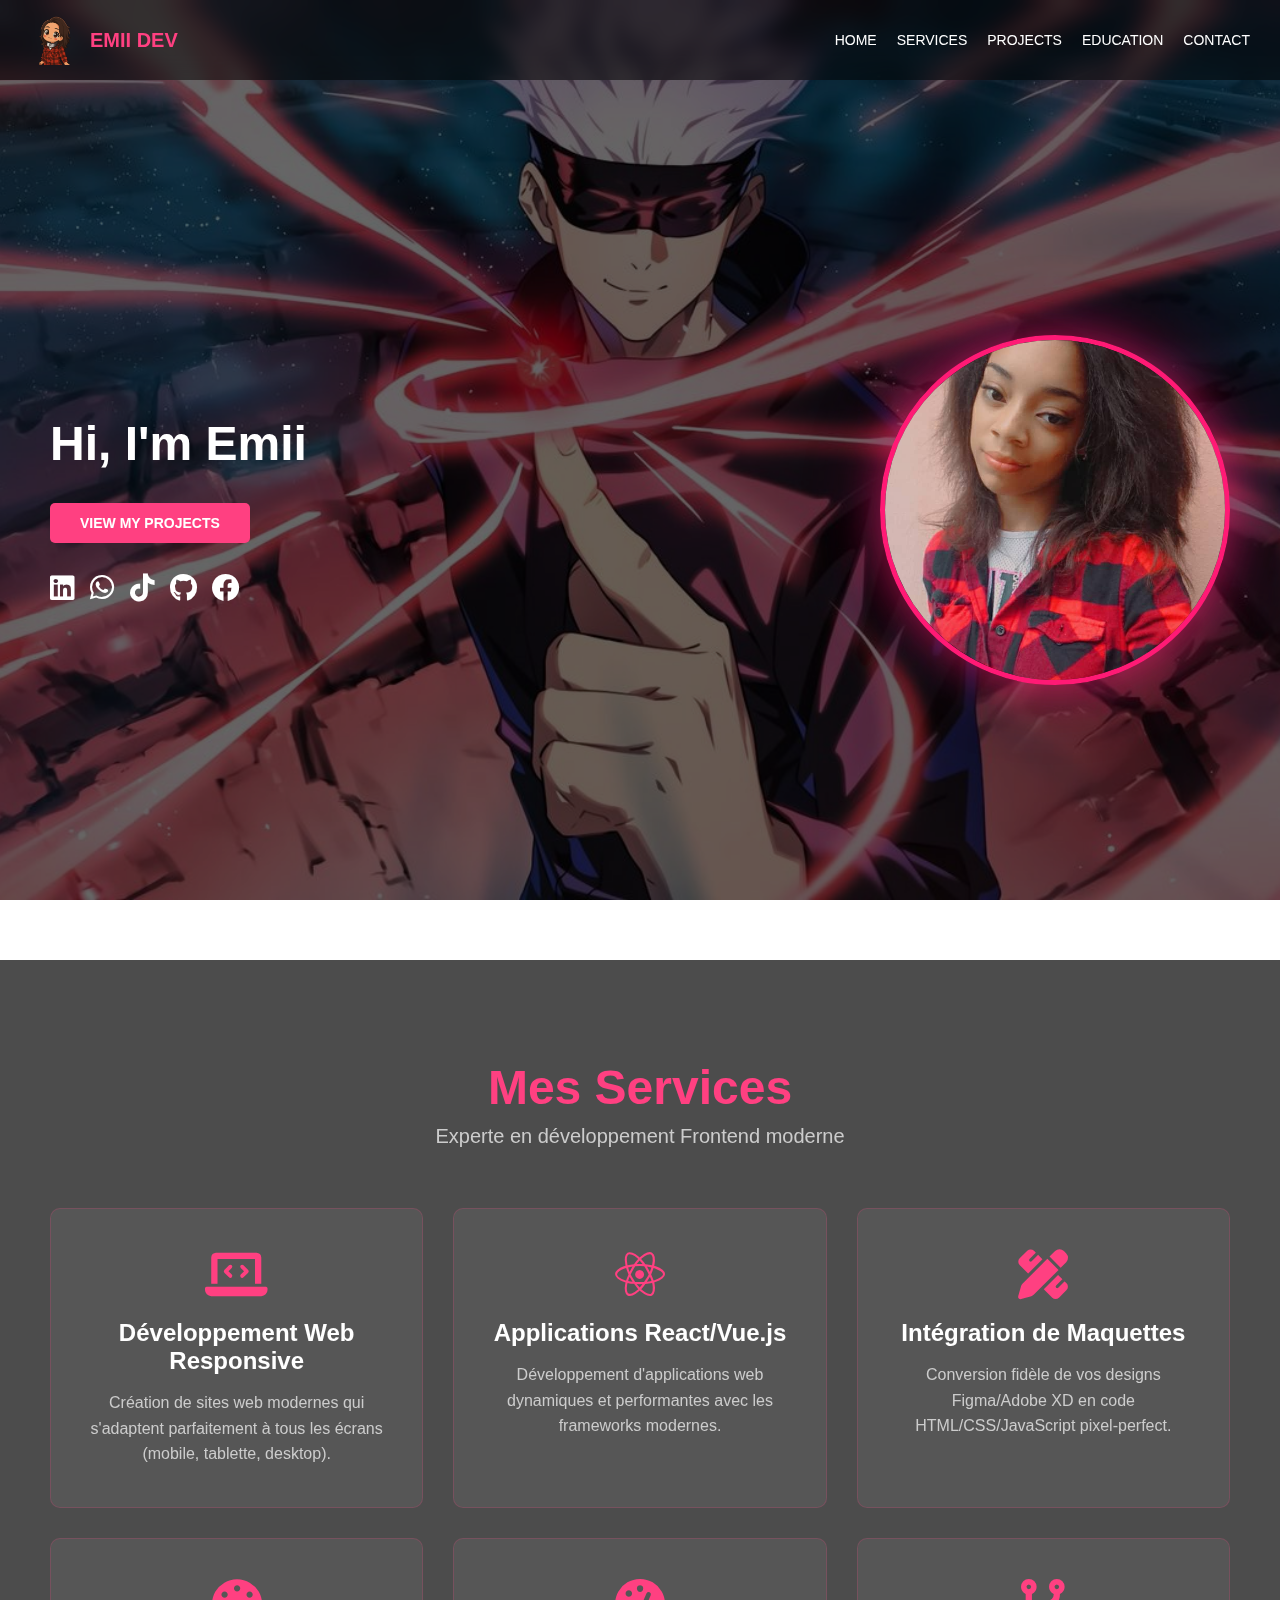
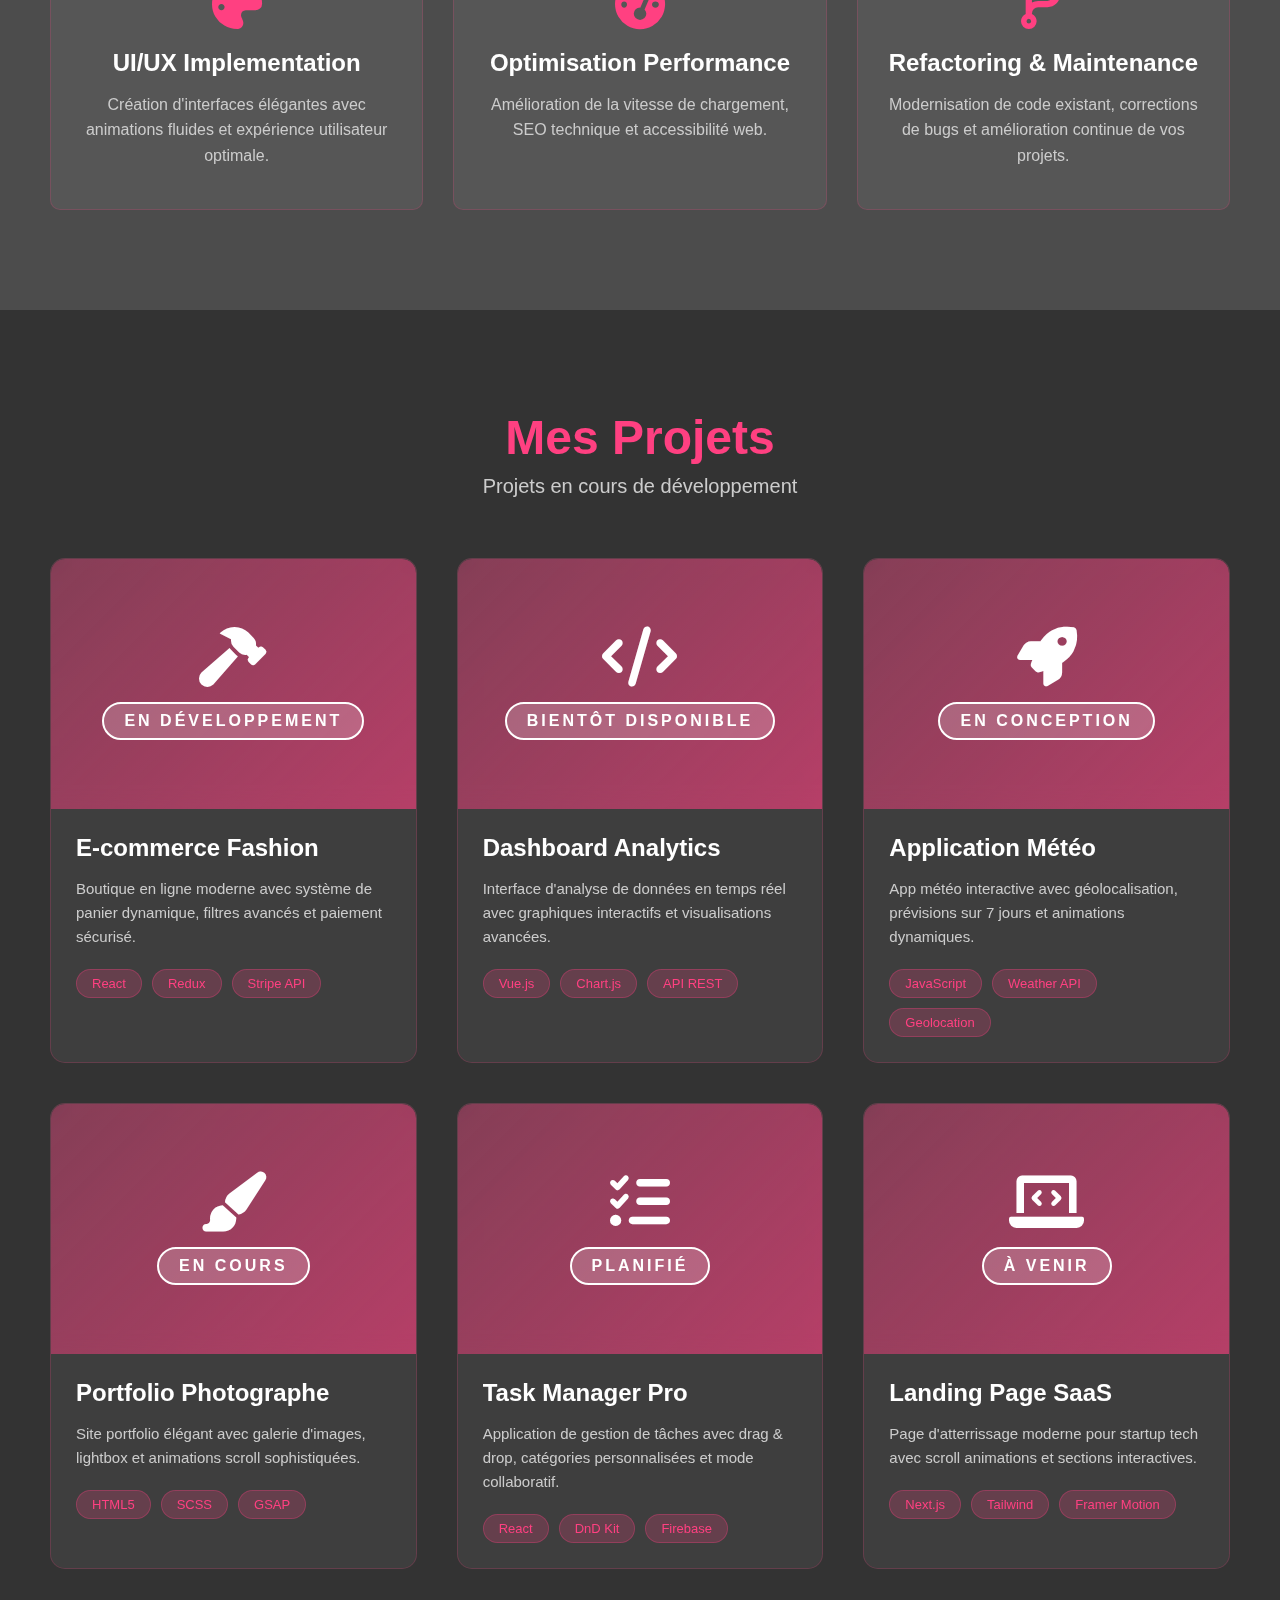
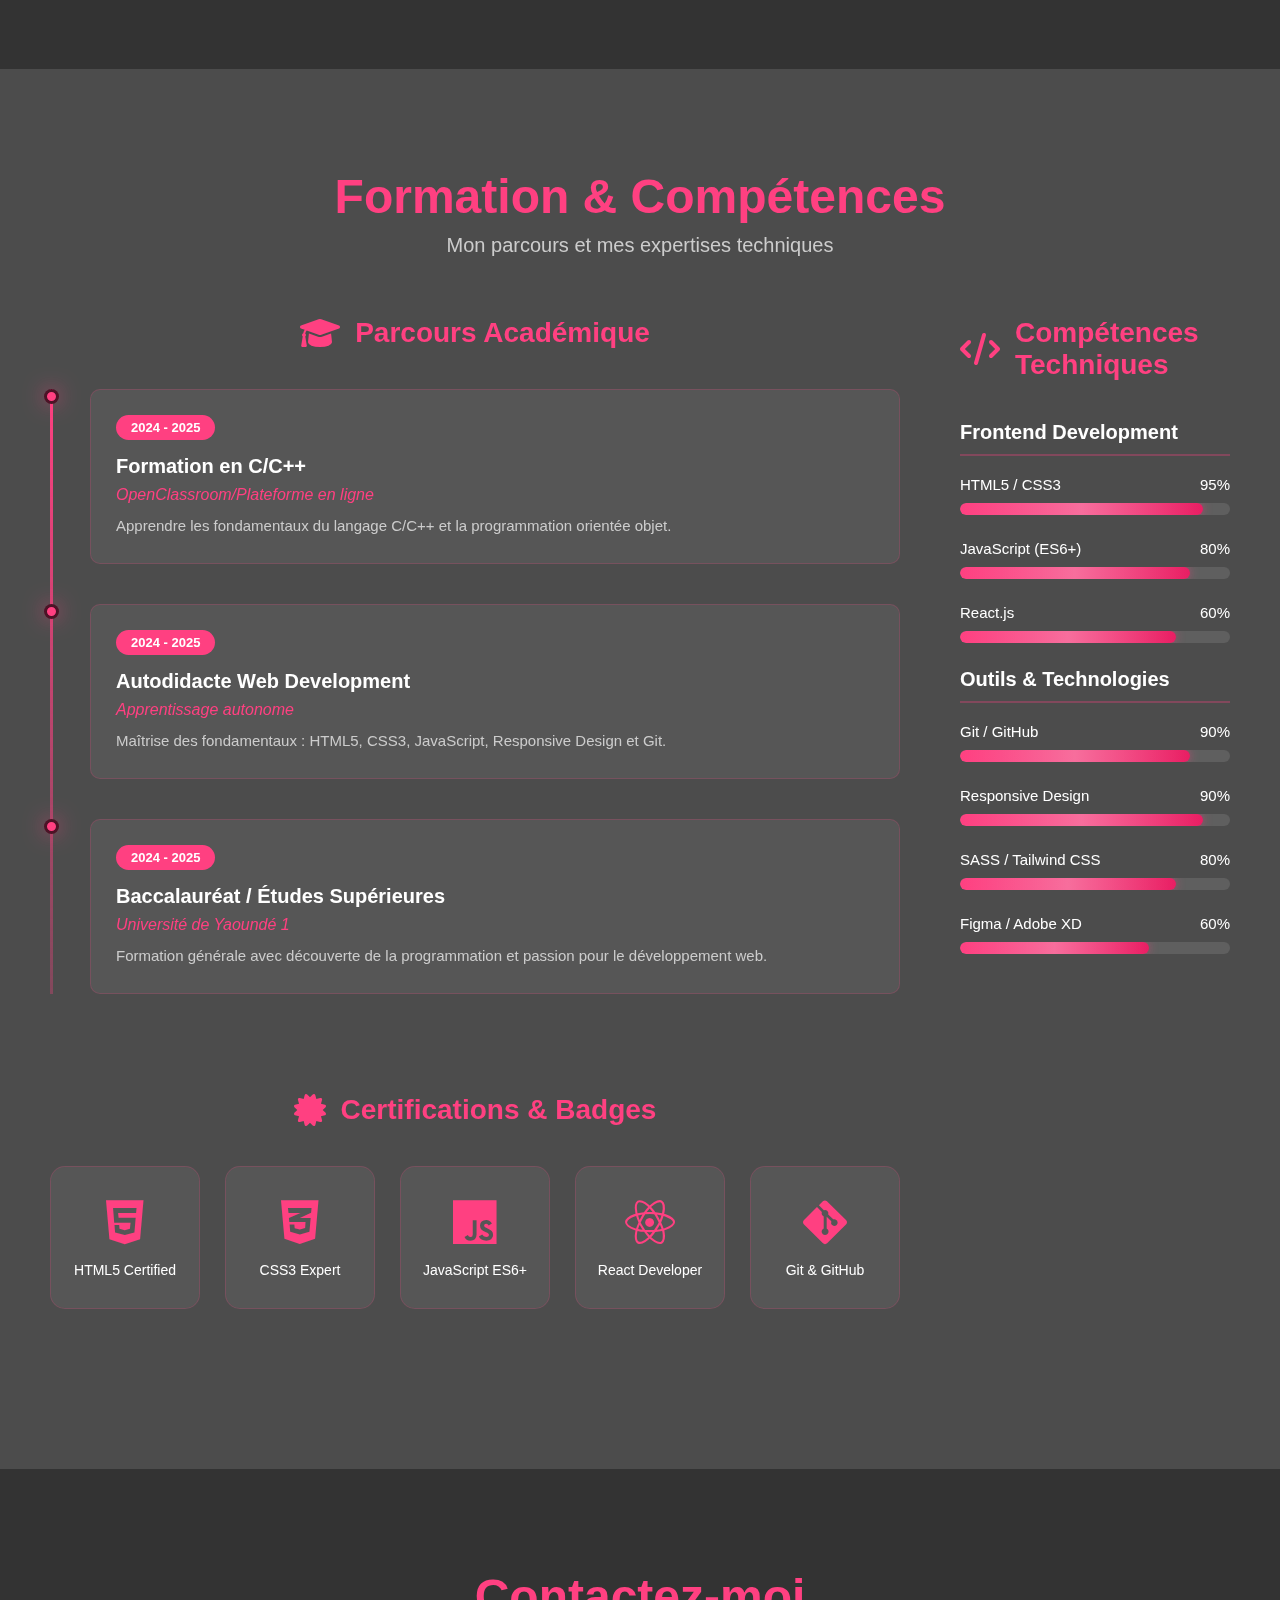
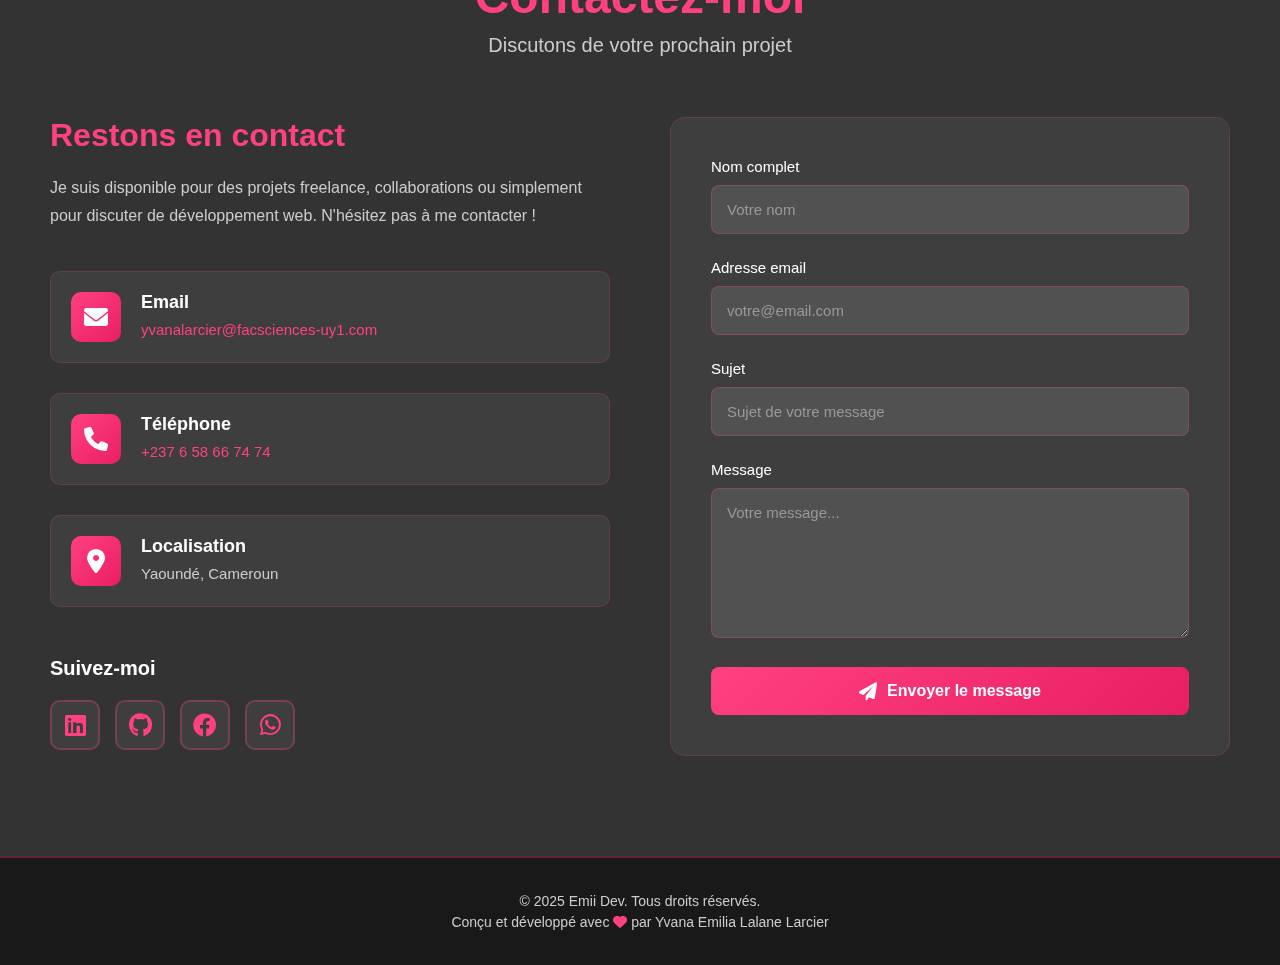
<file: index.html>
<!DOCTYPE html>
<html lang="fr">
<head>
  <meta charset="UTF-8">
  <meta name="viewport" content="width=device-width, initial-scale=1.0">
  <title>Mon Portfolio Otaku</title>
  <link rel="stylesheet" href="style.css">
  <!-- Font Awesome pour les icônes -->
  <link rel="stylesheet" href="https://cdnjs.cloudflare.com/ajax/libs/font-awesome/6.0.0/css/all.min.css">
</head>
<body>
  <nav class="navbar">
  <div class="logo">
    <img src="images/mylogo.png" alt="Logo">
    <span>EMII DEV</span>
  </div>

  <div class="hamburger" onclick="toggleMenu()">
    <span></span>
    <span></span>
    <span></span>
  </div>
  
   <ul class="nav-links">
    <li><a href="#home">HOME</a></li>
    <li><a href="#services">SERVICES</a></li>
    <li><a href="#projects">PROJECTS</a></li>
    <li><a href="#education">EDUCATION</a></li>
    <li><a href="#contact">CONTACT</a></li>
  </ul>
  </nav>
  
  <section id="home" class="hero">
  <div class="hero-content">
    <h1></h1>
    <h2 class="subtitle"></h2>
    <p></p>
    <a href="#projects" class="cta-button">VIEW MY PROJECTS</a>
    <div class="social-icons">
      <a href="https://www.linkedin.com/in/yvana-emilia-lalane-larcier-50761337b/" target="_blank"><i class="fab fa-linkedin"></i></a>
      <a href="https://wa.me/237658667474" target="_blank"><i class="fab fa-whatsapp"></i></a>
      <a href="https://www.tiktok.com/@_jxsteemii" target="_blank"><i class="fab fa-tiktok"></i></a>
      <a href="https://github.com/lalanelarcier-ai" target="_blank"><i class="fab fa-github"></i></a>
      <a href="https://web.facebook.com/yvana.lalane/" target="_blank"><i class="fab fa-facebook"></i></a>
    </div>
  </div>

  <div class="hero-photo">
    <div class="photo-frame">
      <img src="images/moi.jpg" alt="Emii-chan Photo">
    </div>
  </div>
</section>

  <section id="services" class="services">
  <h2 class="section-title">Mes Services</h2>
  <p class="section-subtitle">Experte en développement Frontend moderne</p>
  
  <div class="services-grid">
    <div class="service-card">
      <i class="fas fa-laptop-code"></i>
      <h3>Développement Web Responsive</h3>
      <p>Création de sites web modernes qui s'adaptent parfaitement à tous les écrans (mobile, tablette, desktop).</p>
    </div>
    
    <div class="service-card">
      <i class="fab fa-react"></i>
      <h3>Applications React/Vue.js</h3>
      <p>Développement d'applications web dynamiques et performantes avec les frameworks modernes.</p>
    </div>
    
    <div class="service-card">
      <i class="fas fa-pencil-ruler"></i>
      <h3>Intégration de Maquettes</h3>
      <p>Conversion fidèle de vos designs Figma/Adobe XD en code HTML/CSS/JavaScript pixel-perfect.</p>
    </div>
    
    <div class="service-card">
      <i class="fas fa-palette"></i>
      <h3>UI/UX Implementation</h3>
      <p>Création d'interfaces élégantes avec animations fluides et expérience utilisateur optimale.</p>
    </div>
    
    <div class="service-card">
      <i class="fas fa-tachometer-alt"></i>
      <h3>Optimisation Performance</h3>
      <p>Amélioration de la vitesse de chargement, SEO technique et accessibilité web.</p>
    </div>
    
    <div class="service-card">
      <i class="fas fa-code-branch"></i>
      <h3>Refactoring & Maintenance</h3>
      <p>Modernisation de code existant, corrections de bugs et amélioration continue de vos projets.</p>
    </div>
  </div>
  </section>

  <section id="projects" class="projects">
  <h2 class="section-title">Mes Projets</h2>
  <p class="section-subtitle">Projets en cours de développement</p>
  
  <div class="projects-grid">
    
    <div class="project-card coming-soon">
      <div class="project-image">
        <div class="coming-soon-badge">
          <i class="fas fa-hammer"></i>
          <span>En développement</span>
        </div>
      </div>
      <div class="project-info">
        <h3>E-commerce Fashion</h3>
        <p>Boutique en ligne moderne avec système de panier dynamique, filtres avancés et paiement sécurisé.</p>
        <div class="project-tags">
          <span class="tag">React</span>
          <span class="tag">Redux</span>
          <span class="tag">Stripe API</span>
        </div>
      </div>
    </div>
    
    <div class="project-card coming-soon">
      <div class="project-image">
        <div class="coming-soon-badge">
          <i class="fas fa-code"></i>
          <span>Bientôt disponible</span>
        </div>
      </div>
      <div class="project-info">
        <h3>Dashboard Analytics</h3>
        <p>Interface d'analyse de données en temps réel avec graphiques interactifs et visualisations avancées.</p>
        <div class="project-tags">
          <span class="tag">Vue.js</span>
          <span class="tag">Chart.js</span>
          <span class="tag">API REST</span>
        </div>
      </div>
    </div>
    
    <div class="project-card coming-soon">
      <div class="project-image">
        <div class="coming-soon-badge">
          <i class="fas fa-rocket"></i>
          <span>En conception</span>
        </div>
      </div>
      <div class="project-info">
        <h3>Application Météo</h3>
        <p>App météo interactive avec géolocalisation, prévisions sur 7 jours et animations dynamiques.</p>
        <div class="project-tags">
          <span class="tag">JavaScript</span>
          <span class="tag">Weather API</span>
          <span class="tag">Geolocation</span>
        </div>
      </div>
    </div>
    
    <div class="project-card coming-soon">
      <div class="project-image">
        <div class="coming-soon-badge">
          <i class="fas fa-paint-brush"></i>
          <span>En cours</span>
        </div>
      </div>
      <div class="project-info">
        <h3>Portfolio Photographe</h3>
        <p>Site portfolio élégant avec galerie d'images, lightbox et animations scroll sophistiquées.</p>
        <div class="project-tags">
          <span class="tag">HTML5</span>
          <span class="tag">SCSS</span>
          <span class="tag">GSAP</span>
        </div>
      </div>
    </div>
    
    <div class="project-card coming-soon">
      <div class="project-image">
        <div class="coming-soon-badge">
          <i class="fas fa-tasks"></i>
          <span>Planifié</span>
        </div>
      </div>
      <div class="project-info">
        <h3>Task Manager Pro</h3>
        <p>Application de gestion de tâches avec drag & drop, catégories personnalisées et mode collaboratif.</p>
        <div class="project-tags">
          <span class="tag">React</span>
          <span class="tag">DnD Kit</span>
          <span class="tag">Firebase</span>
        </div>
      </div>
    </div>
    
    <div class="project-card coming-soon">
      <div class="project-image">
        <div class="coming-soon-badge">
          <i class="fas fa-laptop-code"></i>
          <span>À venir</span>
        </div>
      </div>
      <div class="project-info">
        <h3>Landing Page SaaS</h3>
        <p>Page d'atterrissage moderne pour startup tech avec scroll animations et sections interactives.</p>
        <div class="project-tags">
          <span class="tag">Next.js</span>
          <span class="tag">Tailwind</span>
          <span class="tag">Framer Motion</span>
        </div>
      </div>
    </div>
    
  </div>
</section>

<section id="education" class="education">
  <h2 class="section-title">Formation & Compétences</h2>
  <p class="section-subtitle">Mon parcours et mes expertises techniques</p>
  
  <div class="education-container">
    
    <!-- Partie gauche : Parcours -->
    <div class="education-left">
      <h3 class="subsection-title"><i class="fas fa-graduation-cap"></i> Parcours Académique</h3>
      
      <div class="timeline">
        
        <div class="timeline-item">
          <div class="timeline-dot"></div>
          <div class="timeline-content">
            <span class="timeline-date">2024 - 2025</span>
            <h4>Formation en C/C++</h4>
            <p class="institution">OpenClassroom/Plateforme en ligne</p>
            <p>Apprendre les fondamentaux du langage C/C++ et la programmation orientée objet.</p>
          </div>
        </div>
        
        <div class="timeline-item">
          <div class="timeline-dot"></div>
          <div class="timeline-content">
            <span class="timeline-date">2024 - 2025</span>
            <h4>Autodidacte Web Development</h4>
            <p class="institution">Apprentissage autonome</p>
            <p>Maîtrise des fondamentaux : HTML5, CSS3, JavaScript, Responsive Design et Git.</p>
          </div>
        </div>
        
        <div class="timeline-item">
          <div class="timeline-dot"></div>
          <div class="timeline-content">
            <span class="timeline-date">2024 - 2025</span>
            <h4>Baccalauréat / Études Supérieures</h4>
            <p class="institution">Université de Yaoundé 1</p>
            <p>Formation générale avec découverte de la programmation et passion pour le développement web.</p>
          </div>
        </div>
        
      </div>
    </div>
    
    <!-- Partie droite : Compétences -->
    <div class="education-right">
      <h3 class="subsection-title"><i class="fas fa-code"></i> Compétences Techniques</h3>
      
      <div class="skills-category">
        <h4>Frontend Development</h4>
        <div class="skill-item">
          <div class="skill-header">
            <span>HTML5 / CSS3</span>
            <span>95%</span>
          </div>
          <div class="skill-bar">
            <div class="skill-progress" style="width: 90%"></div>
          </div>
        </div>
        
        <div class="skill-item">
          <div class="skill-header">
            <span>JavaScript (ES6+)</span>
            <span>80%</span>
          </div>
          <div class="skill-bar">
            <div class="skill-progress" style="width: 85%"></div>
          </div>
        </div>
        
        <div class="skill-item">
          <div class="skill-header">
            <span>React.js</span>
            <span>60%</span>
          </div>
          <div class="skill-bar">
            <div class="skill-progress" style="width: 80%"></div>
          </div>
        </div>
      
      <div class="skills-category">
        <h4>Outils & Technologies</h4>
        <div class="skill-item">
          <div class="skill-header">
            <span>Git / GitHub</span>
            <span>90%</span>
          </div>
          <div class="skill-bar">
            <div class="skill-progress" style="width: 85%"></div>
          </div>
        </div>
        
        <div class="skill-item">
          <div class="skill-header">
            <span>Responsive Design</span>
            <span>90%</span>
          </div>
          <div class="skill-bar">
            <div class="skill-progress" style="width: 90%"></div>
          </div>
        </div>
        
        <div class="skill-item">
          <div class="skill-header">
            <span>SASS / Tailwind CSS</span>
            <span>80%</span>
          </div>
          <div class="skill-bar">
            <div class="skill-progress" style="width: 80%"></div>
          </div>
        </div>
        
        <div class="skill-item">
          <div class="skill-header">
            <span>Figma / Adobe XD</span>
            <span>60%</span>
          </div>
          <div class="skill-bar">
            <div class="skill-progress" style="width: 70%"></div>
          </div>
        </div>
      </div>
      
    </div>
    
  </div>
  
  <!-- Badges de certifications (optionnel) -->
  <div class="certifications">
    <h3 class="subsection-title"><i class="fas fa-certificate"></i> Certifications & Badges</h3>
    <div class="cert-grid">
      <div class="cert-badge">
        <i class="fab fa-html5"></i>
        <p>HTML5 Certified</p>
      </div>
      <div class="cert-badge">
        <i class="fab fa-css3-alt"></i>
        <p>CSS3 Expert</p>
      </div>
      <div class="cert-badge">
        <i class="fab fa-js"></i>
        <p>JavaScript ES6+</p>
      </div>
      <div class="cert-badge">
        <i class="fab fa-react"></i>
        <p>React Developer</p>
      </div>
      <div class="cert-badge">
        <i class="fab fa-git-alt"></i>
        <p>Git & GitHub</p>
      </div>
    </div>
  </div>
</section>

<section id="contact" class="contact">
  <h2 class="section-title">Contactez-moi</h2>
  <p class="section-subtitle">Discutons de votre prochain projet</p>
  
  <div class="contact-container">
    
    <!-- Partie gauche : Informations de contact -->
    <div class="contact-info">
      <h3>Restons en contact</h3>
      <p>Je suis disponible pour des projets freelance, collaborations ou simplement pour discuter de développement web. N'hésitez pas à me contacter !</p>
      
      <div class="contact-items">
        
        <div class="contact-item">
          <div class="contact-icon">
            <i class="fas fa-envelope"></i>
          </div>
          <div class="contact-details">
            <h4>Email</h4>
            <a href="mailto:yvanalarcier@facsciences-uy1.com">yvanalarcier@facsciences-uy1.com</a>
          </div>
        </div>
        
        <div class="contact-item">
          <div class="contact-icon">
            <i class="fas fa-phone"></i>
          </div>
          <div class="contact-details">
            <h4>Téléphone</h4>
            <a href="tel:+237658667474">+237 6 58 66 74 74</a>
          </div>
        </div>
        
        <div class="contact-item">
          <div class="contact-icon">
            <i class="fas fa-map-marker-alt"></i>
          </div>
          <div class="contact-details">
            <h4>Localisation</h4>
            <p>Yaoundé, Cameroun</p>
          </div>
        </div>
        
      </div>
      
      <!-- Réseaux sociaux -->
      <div class="contact-socials">
        <h4>Suivez-moi</h4>
        <div class="social-links">
          <a href="https://www.linkedin.com/in/yvana-emilia-lalane-larcier-50761337b/" class="social-link" target="_blank"><i class="fab fa-linkedin"></i></a>
          <a href="https://github.com/lalanelarcier-ai" class="social-link" target="_blank"><i class="fab fa-github"></i></a>
          <a href="https://web.facebook.com/yvana.lalane/" class="social-link" target="_blank"><i class="fab fa-facebook"></i></a>
          <a href="https://wa.me/237658667474" class="social-link" target="_blank"><i class="fab fa-whatsapp"></i></a>
        </div>
      </div>
      
    </div>
    
    <!-- Partie droite : Formulaire de contact -->
    <div class="contact-form-container">
      <form class="contact-form" id="contactForm">
        
        <div class="form-group">
          <label for="name">Nom complet</label>
          <input type="text" id="name" name="name" placeholder="Votre nom" required>
        </div>
        
        <div class="form-group">
          <label for="email">Adresse email</label>
          <input type="email" id="email" name="email" placeholder="votre@email.com" required>
        </div>
        
        <div class="form-group">
          <label for="subject">Sujet</label>
          <input type="text" id="subject" name="subject" placeholder="Sujet de votre message" required>
        </div>
        
        <div class="form-group">
          <label for="message">Message</label>
          <textarea id="message" name="message" rows="6" placeholder="Votre message..." required></textarea>
        </div>
        
        <button type="submit" class="submit-btn">
          <i class="fas fa-paper-plane"></i>
          Envoyer le message
        </button>
        
      </form>
      
      <!-- Message de confirmation (caché par défaut) -->
      <div class="form-success" id="formSuccess">
        <i class="fas fa-check-circle"></i>
        <p>Message envoyé avec succès ! Je vous répondrai bientôt.</p>
      </div>
      
    </div>
    
  </div>
  
</section>

<!-- Footer -->
<footer class="footer">
  <p>&copy; 2025 Emii Dev. Tous droits réservés.</p>
  <p>Conçu et développé avec <i class="fas fa-heart"></i> par Yvana Emilia Lalane Larcier</p>
</footer>

  <script src="script.js"></script>
</body>
</html>
</file>
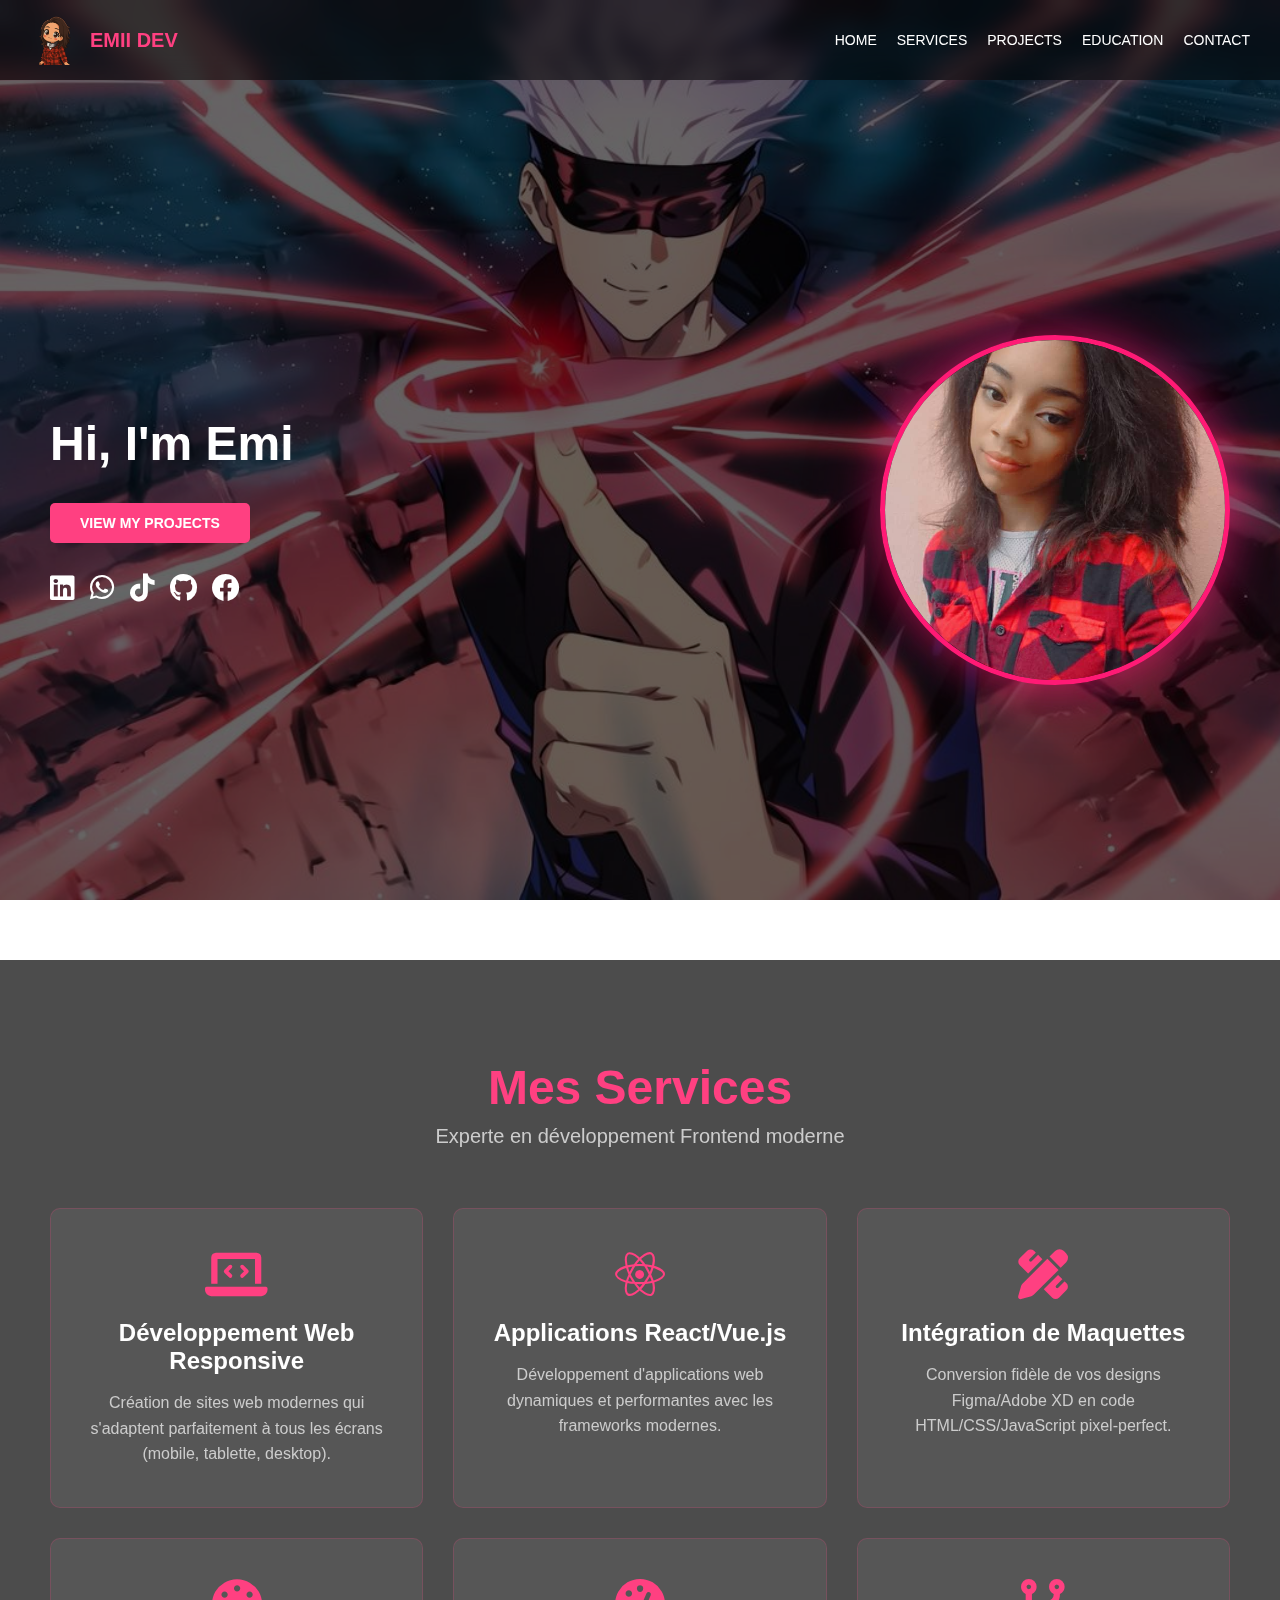
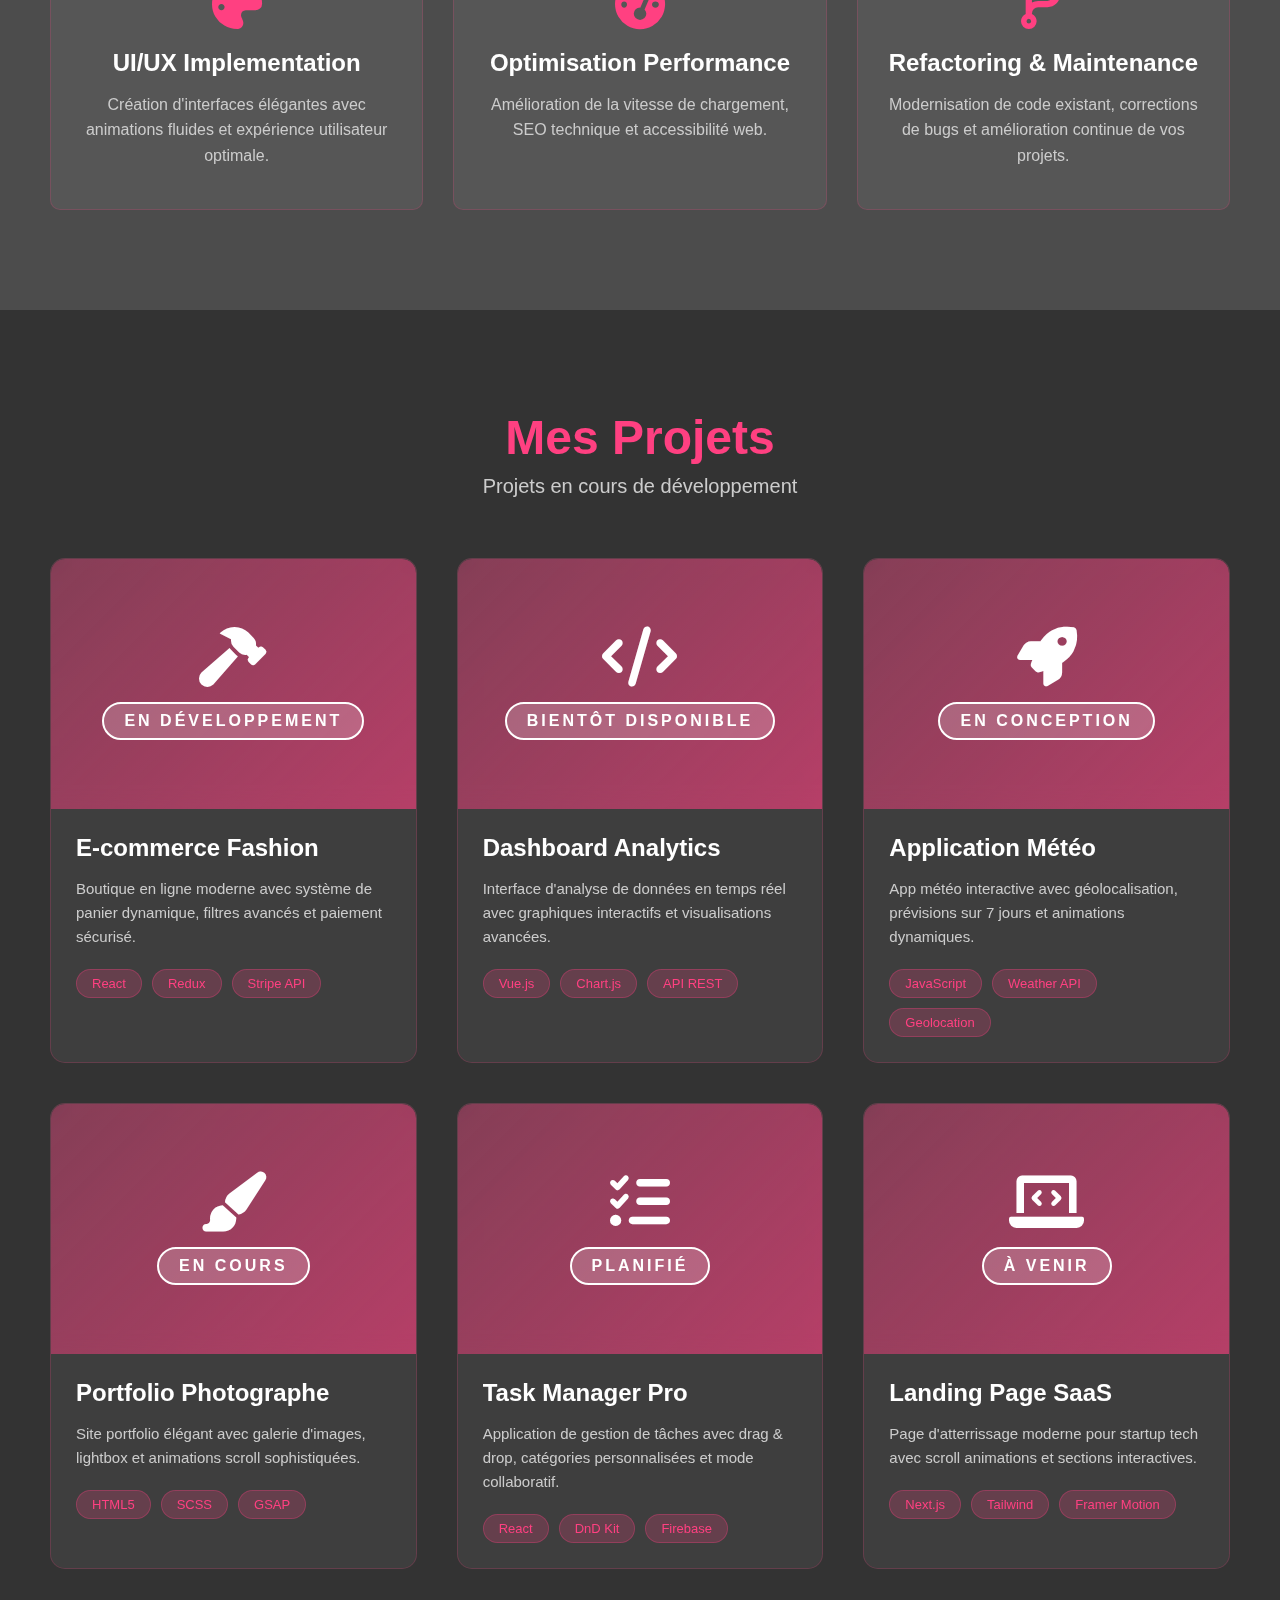
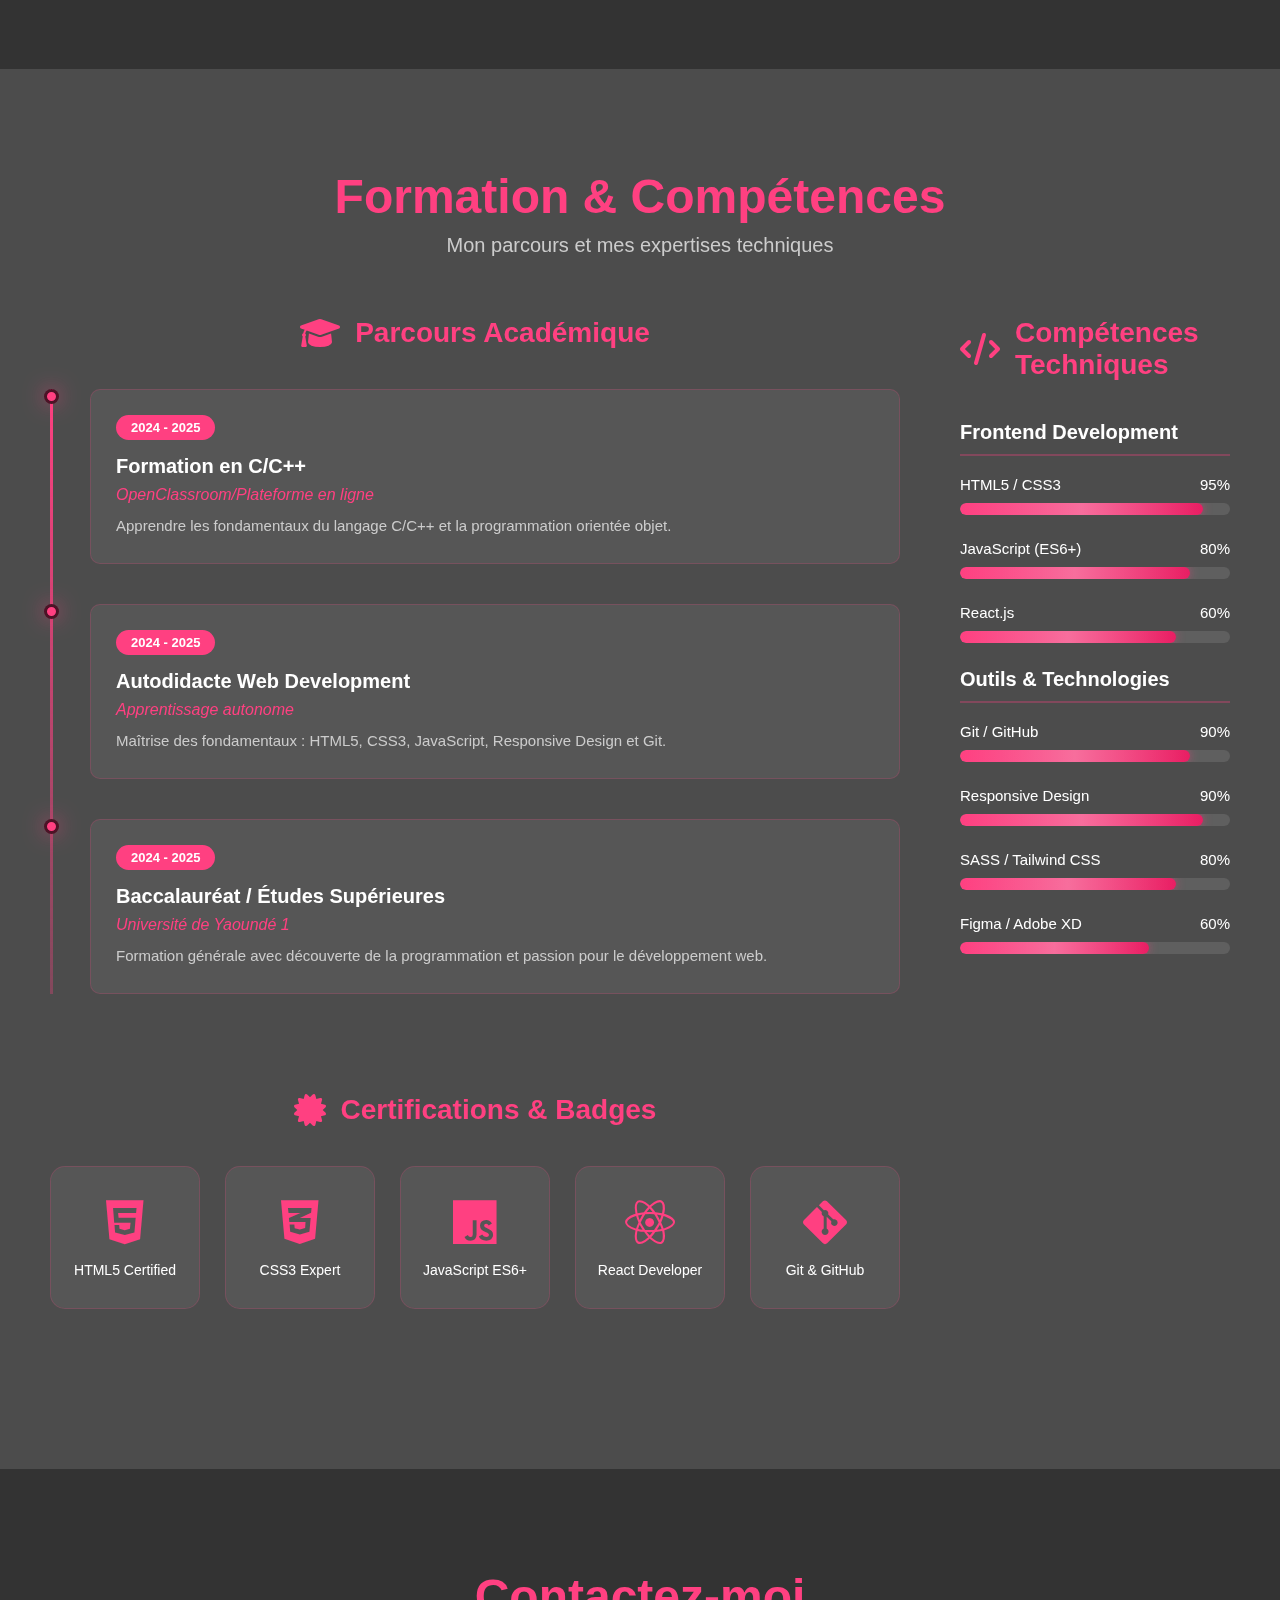
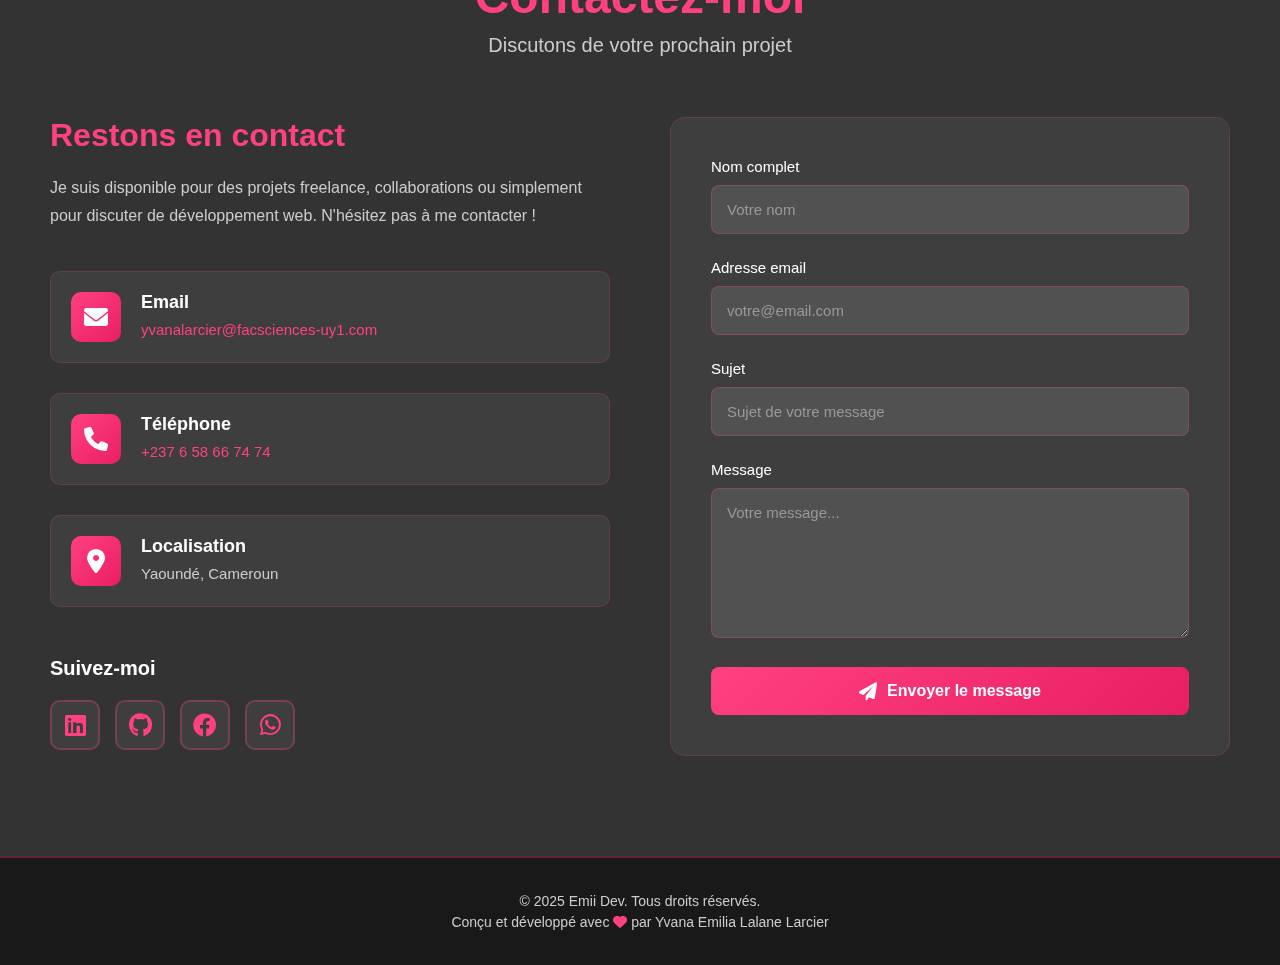
<file: otaku.html>
<!DOCTYPE html>
<html lang="fr">
<head>
  <meta charset="UTF-8">
  <meta name="viewport" content="width=device-width, initial-scale=1.0">
  <title>Mon Portfolio Otaku</title>
  <link rel="stylesheet" href="style.css">
  <!-- Font Awesome pour les icônes -->
  <link rel="stylesheet" href="https://cdnjs.cloudflare.com/ajax/libs/font-awesome/6.0.0/css/all.min.css">
</head>
<body>
  <nav class="navbar">
  <div class="logo">
    <img src="images/mylogo.png" alt="Logo">
    <span>EMII DEV</span>
  </div>
  <ul class="nav-links">
    <li><a href="#home">HOME</a></li>
    <li><a href="#services">SERVICES</a></li>
    <li><a href="#projects">PROJECTS</a></li>
    <li><a href="#education">EDUCATION</a></li>
    <li><a href="#contact">CONTACT</a></li>
  </ul>
  </nav>
  
  <section id="home" class="hero">
  <div class="hero-content">
    <h1></h1>
    <h2 class="subtitle"></h2>
    <p></p>
    <a href="#projects" class="cta-button">VIEW MY PROJECTS</a>
    <div class="social-icons">
      <a href="https://www.linkedin.com/in/yvana-emilia-lalane-larcier-50761337b/" target="_blank"><i class="fab fa-linkedin"></i></a>
      <a href="https://wa.me/237658667474" target="_blank"><i class="fab fa-whatsapp"></i></a>
      <a href="https://www.tiktok.com/@_jxsteemii" target="_blank"><i class="fab fa-tiktok"></i></a>
      <a href="https://github.com/lalanelarcier-ai" target="_blank"><i class="fab fa-github"></i></a>
      <a href="https://web.facebook.com/yvana.lalane/" target="_blank"><i class="fab fa-facebook"></i></a>
    </div>
  </div>

  <div class="hero-photo">
    <div class="photo-frame">
      <img src="images/moi.jpg" alt="Emii-chan Photo">
    </div>
  </div>
</section>

  <section id="services" class="services">
  <h2 class="section-title">Mes Services</h2>
  <p class="section-subtitle">Experte en développement Frontend moderne</p>
  
  <div class="services-grid">
    <div class="service-card">
      <i class="fas fa-laptop-code"></i>
      <h3>Développement Web Responsive</h3>
      <p>Création de sites web modernes qui s'adaptent parfaitement à tous les écrans (mobile, tablette, desktop).</p>
    </div>
    
    <div class="service-card">
      <i class="fab fa-react"></i>
      <h3>Applications React/Vue.js</h3>
      <p>Développement d'applications web dynamiques et performantes avec les frameworks modernes.</p>
    </div>
    
    <div class="service-card">
      <i class="fas fa-pencil-ruler"></i>
      <h3>Intégration de Maquettes</h3>
      <p>Conversion fidèle de vos designs Figma/Adobe XD en code HTML/CSS/JavaScript pixel-perfect.</p>
    </div>
    
    <div class="service-card">
      <i class="fas fa-palette"></i>
      <h3>UI/UX Implementation</h3>
      <p>Création d'interfaces élégantes avec animations fluides et expérience utilisateur optimale.</p>
    </div>
    
    <div class="service-card">
      <i class="fas fa-tachometer-alt"></i>
      <h3>Optimisation Performance</h3>
      <p>Amélioration de la vitesse de chargement, SEO technique et accessibilité web.</p>
    </div>
    
    <div class="service-card">
      <i class="fas fa-code-branch"></i>
      <h3>Refactoring & Maintenance</h3>
      <p>Modernisation de code existant, corrections de bugs et amélioration continue de vos projets.</p>
    </div>
  </div>
  </section>

  <section id="projects" class="projects">
  <h2 class="section-title">Mes Projets</h2>
  <p class="section-subtitle">Projets en cours de développement</p>
  
  <div class="projects-grid">
    
    <div class="project-card coming-soon">
      <div class="project-image">
        <div class="coming-soon-badge">
          <i class="fas fa-hammer"></i>
          <span>En développement</span>
        </div>
      </div>
      <div class="project-info">
        <h3>E-commerce Fashion</h3>
        <p>Boutique en ligne moderne avec système de panier dynamique, filtres avancés et paiement sécurisé.</p>
        <div class="project-tags">
          <span class="tag">React</span>
          <span class="tag">Redux</span>
          <span class="tag">Stripe API</span>
        </div>
      </div>
    </div>
    
    <div class="project-card coming-soon">
      <div class="project-image">
        <div class="coming-soon-badge">
          <i class="fas fa-code"></i>
          <span>Bientôt disponible</span>
        </div>
      </div>
      <div class="project-info">
        <h3>Dashboard Analytics</h3>
        <p>Interface d'analyse de données en temps réel avec graphiques interactifs et visualisations avancées.</p>
        <div class="project-tags">
          <span class="tag">Vue.js</span>
          <span class="tag">Chart.js</span>
          <span class="tag">API REST</span>
        </div>
      </div>
    </div>
    
    <div class="project-card coming-soon">
      <div class="project-image">
        <div class="coming-soon-badge">
          <i class="fas fa-rocket"></i>
          <span>En conception</span>
        </div>
      </div>
      <div class="project-info">
        <h3>Application Météo</h3>
        <p>App météo interactive avec géolocalisation, prévisions sur 7 jours et animations dynamiques.</p>
        <div class="project-tags">
          <span class="tag">JavaScript</span>
          <span class="tag">Weather API</span>
          <span class="tag">Geolocation</span>
        </div>
      </div>
    </div>
    
    <div class="project-card coming-soon">
      <div class="project-image">
        <div class="coming-soon-badge">
          <i class="fas fa-paint-brush"></i>
          <span>En cours</span>
        </div>
      </div>
      <div class="project-info">
        <h3>Portfolio Photographe</h3>
        <p>Site portfolio élégant avec galerie d'images, lightbox et animations scroll sophistiquées.</p>
        <div class="project-tags">
          <span class="tag">HTML5</span>
          <span class="tag">SCSS</span>
          <span class="tag">GSAP</span>
        </div>
      </div>
    </div>
    
    <div class="project-card coming-soon">
      <div class="project-image">
        <div class="coming-soon-badge">
          <i class="fas fa-tasks"></i>
          <span>Planifié</span>
        </div>
      </div>
      <div class="project-info">
        <h3>Task Manager Pro</h3>
        <p>Application de gestion de tâches avec drag & drop, catégories personnalisées et mode collaboratif.</p>
        <div class="project-tags">
          <span class="tag">React</span>
          <span class="tag">DnD Kit</span>
          <span class="tag">Firebase</span>
        </div>
      </div>
    </div>
    
    <div class="project-card coming-soon">
      <div class="project-image">
        <div class="coming-soon-badge">
          <i class="fas fa-laptop-code"></i>
          <span>À venir</span>
        </div>
      </div>
      <div class="project-info">
        <h3>Landing Page SaaS</h3>
        <p>Page d'atterrissage moderne pour startup tech avec scroll animations et sections interactives.</p>
        <div class="project-tags">
          <span class="tag">Next.js</span>
          <span class="tag">Tailwind</span>
          <span class="tag">Framer Motion</span>
        </div>
      </div>
    </div>
    
  </div>
</section>

<section id="education" class="education">
  <h2 class="section-title">Formation & Compétences</h2>
  <p class="section-subtitle">Mon parcours et mes expertises techniques</p>
  
  <div class="education-container">
    
    <!-- Partie gauche : Parcours -->
    <div class="education-left">
      <h3 class="subsection-title"><i class="fas fa-graduation-cap"></i> Parcours Académique</h3>
      
      <div class="timeline">
        
        <div class="timeline-item">
          <div class="timeline-dot"></div>
          <div class="timeline-content">
            <span class="timeline-date">2024 - 2025</span>
            <h4>Formation en C/C++</h4>
            <p class="institution">OpenClassroom/Plateforme en ligne</p>
            <p>Apprendre les fondamentaux du langage C/C++ et la programmation orientée objet.</p>
          </div>
        </div>
        
        <div class="timeline-item">
          <div class="timeline-dot"></div>
          <div class="timeline-content">
            <span class="timeline-date">2024 - 2025</span>
            <h4>Autodidacte Web Development</h4>
            <p class="institution">Apprentissage autonome</p>
            <p>Maîtrise des fondamentaux : HTML5, CSS3, JavaScript, Responsive Design et Git.</p>
          </div>
        </div>
        
        <div class="timeline-item">
          <div class="timeline-dot"></div>
          <div class="timeline-content">
            <span class="timeline-date">2024 - 2025</span>
            <h4>Baccalauréat / Études Supérieures</h4>
            <p class="institution">Université de Yaoundé 1</p>
            <p>Formation générale avec découverte de la programmation et passion pour le développement web.</p>
          </div>
        </div>
        
      </div>
    </div>
    
    <!-- Partie droite : Compétences -->
    <div class="education-right">
      <h3 class="subsection-title"><i class="fas fa-code"></i> Compétences Techniques</h3>
      
      <div class="skills-category">
        <h4>Frontend Development</h4>
        <div class="skill-item">
          <div class="skill-header">
            <span>HTML5 / CSS3</span>
            <span>95%</span>
          </div>
          <div class="skill-bar">
            <div class="skill-progress" style="width: 90%"></div>
          </div>
        </div>
        
        <div class="skill-item">
          <div class="skill-header">
            <span>JavaScript (ES6+)</span>
            <span>80%</span>
          </div>
          <div class="skill-bar">
            <div class="skill-progress" style="width: 85%"></div>
          </div>
        </div>
        
        <div class="skill-item">
          <div class="skill-header">
            <span>React.js</span>
            <span>60%</span>
          </div>
          <div class="skill-bar">
            <div class="skill-progress" style="width: 80%"></div>
          </div>
        </div>
      
      <div class="skills-category">
        <h4>Outils & Technologies</h4>
        <div class="skill-item">
          <div class="skill-header">
            <span>Git / GitHub</span>
            <span>90%</span>
          </div>
          <div class="skill-bar">
            <div class="skill-progress" style="width: 85%"></div>
          </div>
        </div>
        
        <div class="skill-item">
          <div class="skill-header">
            <span>Responsive Design</span>
            <span>90%</span>
          </div>
          <div class="skill-bar">
            <div class="skill-progress" style="width: 90%"></div>
          </div>
        </div>
        
        <div class="skill-item">
          <div class="skill-header">
            <span>SASS / Tailwind CSS</span>
            <span>80%</span>
          </div>
          <div class="skill-bar">
            <div class="skill-progress" style="width: 80%"></div>
          </div>
        </div>
        
        <div class="skill-item">
          <div class="skill-header">
            <span>Figma / Adobe XD</span>
            <span>60%</span>
          </div>
          <div class="skill-bar">
            <div class="skill-progress" style="width: 70%"></div>
          </div>
        </div>
      </div>
      
    </div>
    
  </div>
  
  <!-- Badges de certifications (optionnel) -->
  <div class="certifications">
    <h3 class="subsection-title"><i class="fas fa-certificate"></i> Certifications & Badges</h3>
    <div class="cert-grid">
      <div class="cert-badge">
        <i class="fab fa-html5"></i>
        <p>HTML5 Certified</p>
      </div>
      <div class="cert-badge">
        <i class="fab fa-css3-alt"></i>
        <p>CSS3 Expert</p>
      </div>
      <div class="cert-badge">
        <i class="fab fa-js"></i>
        <p>JavaScript ES6+</p>
      </div>
      <div class="cert-badge">
        <i class="fab fa-react"></i>
        <p>React Developer</p>
      </div>
      <div class="cert-badge">
        <i class="fab fa-git-alt"></i>
        <p>Git & GitHub</p>
      </div>
    </div>
  </div>
</section>

<section id="contact" class="contact">
  <h2 class="section-title">Contactez-moi</h2>
  <p class="section-subtitle">Discutons de votre prochain projet</p>
  
  <div class="contact-container">
    
    <!-- Partie gauche : Informations de contact -->
    <div class="contact-info">
      <h3>Restons en contact</h3>
      <p>Je suis disponible pour des projets freelance, collaborations ou simplement pour discuter de développement web. N'hésitez pas à me contacter !</p>
      
      <div class="contact-items">
        
        <div class="contact-item">
          <div class="contact-icon">
            <i class="fas fa-envelope"></i>
          </div>
          <div class="contact-details">
            <h4>Email</h4>
            <a href="mailto:yvanalarcier@facsciences-uy1.com">yvanalarcier@facsciences-uy1.com</a>
          </div>
        </div>
        
        <div class="contact-item">
          <div class="contact-icon">
            <i class="fas fa-phone"></i>
          </div>
          <div class="contact-details">
            <h4>Téléphone</h4>
            <a href="tel:+237658667474">+237 6 58 66 74 74</a>
          </div>
        </div>
        
        <div class="contact-item">
          <div class="contact-icon">
            <i class="fas fa-map-marker-alt"></i>
          </div>
          <div class="contact-details">
            <h4>Localisation</h4>
            <p>Yaoundé, Cameroun</p>
          </div>
        </div>
        
      </div>
      
      <!-- Réseaux sociaux -->
      <div class="contact-socials">
        <h4>Suivez-moi</h4>
        <div class="social-links">
          <a href="https://www.linkedin.com/in/yvana-emilia-lalane-larcier-50761337b/" class="social-link" target="_blank"><i class="fab fa-linkedin"></i></a>
          <a href="https://github.com/lalanelarcier-ai" class="social-link" target="_blank"><i class="fab fa-github"></i></a>
          <a href="https://web.facebook.com/yvana.lalane/" class="social-link" target="_blank"><i class="fab fa-facebook"></i></a>
          <a href="https://wa.me/237658667474" class="social-link" target="_blank"><i class="fab fa-whatsapp"></i></a>
        </div>
      </div>
      
    </div>
    
    <!-- Partie droite : Formulaire de contact -->
    <div class="contact-form-container">
      <form class="contact-form" id="contactForm">
        
        <div class="form-group">
          <label for="name">Nom complet</label>
          <input type="text" id="name" name="name" placeholder="Votre nom" required>
        </div>
        
        <div class="form-group">
          <label for="email">Adresse email</label>
          <input type="email" id="email" name="email" placeholder="votre@email.com" required>
        </div>
        
        <div class="form-group">
          <label for="subject">Sujet</label>
          <input type="text" id="subject" name="subject" placeholder="Sujet de votre message" required>
        </div>
        
        <div class="form-group">
          <label for="message">Message</label>
          <textarea id="message" name="message" rows="6" placeholder="Votre message..." required></textarea>
        </div>
        
        <button type="submit" class="submit-btn">
          <i class="fas fa-paper-plane"></i>
          Envoyer le message
        </button>
        
      </form>
      
      <!-- Message de confirmation (caché par défaut) -->
      <div class="form-success" id="formSuccess">
        <i class="fas fa-check-circle"></i>
        <p>Message envoyé avec succès ! Je vous répondrai bientôt.</p>
      </div>
      
    </div>
    
  </div>
  
</section>

<!-- Footer -->
<footer class="footer">
  <p>&copy; 2025 Emii Dev. Tous droits réservés.</p>
  <p>Conçu et développé avec <i class="fas fa-heart"></i> par Yvana Emilia Lalane Larcier</p>
</footer>

  <script src="script.js"></script>
</body>
</html>
</file>
<file: style.css>
* {
  margin: 0;
  padding: 0;
  box-sizing: border-box;
}

body {
  margin: 0;
  font-family: Arial, sans-serif;
  background-image: url('images/_\ Gojou\ .jpeg');
  background-size: cover; /* Couvre tout l'écran */
  background-position: center; /* Centre l'image */
  background-repeat: no-repeat; /* Pas de répétition */
  background-attachment: fixed; /* Image fixe au scroll */
  color: white;
  overflow-x: hidden; /* Empêche le débordement horizontal */
}

/* Overlay sombre pour améliorer la lisibilité */
body::before {
  content: '';
  position: fixed;
  top: 0;
  left: 0;
  width: 100%;
  height: 100%;
  background: rgba(0, 0, 0, 0.6); /* Voile noir transparent */
  z-index: -1;
}

.navbar {
  display: flex;
  justify-content: space-between;
  align-items: center;
  padding: 15px 30px;
  background: rgba(0, 0, 0, 0.5); /* Fond semi-transparent */
  position: fixed;
  backdrop-filter: blur(10px); /* Flou d'arrière-plan */
  width: 100%;
  top: 0;
  z-index: 1000;
  box-sizing: border-box; /* Important ! */
}

.logo {
  display: flex;
  align-items: center;
  gap: 10px;
  color: #ff4081;
  font-size: 20px;
  font-weight: bold;
}

/* Ajoute cette règle pour l'image du logo */
.logo img {
  width: 50px; /* Ajuste cette taille selon tes besoins */
  height: 50px;
  object-fit: contain; /* Garde les proportions de l'image */
}

.nav-links {
  display: flex;
  list-style: none;
  gap: 20px;
  margin: 0;
  padding: 0;
}

.nav-links a {
  color: white;
  text-decoration: none;
  font-weight: 500;
  font-size: 14px;
  transition: color 0.3s;
}

.nav-links a:hover,
.nav-links a.active {
  color: #ff4081; /* Rose au survol */
}

.hero {
  min-height: 100vh;
  display: flex;
  flex-direction: row;
  align-items: center;
  justify-content: space-between;
  padding: 0 50px;
  margin-top: 60px;
  gap: 60px;
}

.hero-content {
  flex: 0 1 600px;
  z-index: 1;
}

.hero h1 {
  font-size: 48px;
  margin: 0;
  font-weight: bold;
  line-height: 1.2;
}

.subtitle {
  color: #ff4081;
  font-size: 32px;  margin: 10px 0;
  line-height: 1.2;
}

.hero p {
  font-size: 18px;
  margin: 20px 0 30px 0;
  max-width: 600px;
}

.cta-button {
  background: #ff4081;
  color: white;
  border: none;
  padding: 12px 30px;
  font-size: 14px;
  font-weight: bold;
  cursor: pointer;
  border-radius: 5px;
  transition: background 0.3s;
  width: fit-content;
  text-decoration: none;
  display: inline-block;

}

.cta-button:hover {
  background: #e91e63;
}

.social-icons {
  display: flex;
  gap: 15px;
  margin-top: 30px;
  font-size: 28px;
}

.social-icons a {
  color: white;
  transition: color 0.3s;
}

.social-icons a:hover {
  color: #ff4081;
}

.hero-photo {
  flex: 0 0 350px;
  z-index: 1;
  animation: fadeInRight 1.5s ease;
  display: flex;
  align-items: center;
  justify-content: center;
}

.photo-frame {
  width: 350px;
  height: 350px;
  border-radius: 50%;
  overflow: hidden;
  border: 5px solid #ff1a75;
  box-shadow: 0 0 40px rgba(255, 26, 117, 0.5), 0 0 80px rgba(255, 26, 117, 0.3);
  position: relative;
  animation: pulse 3s infinite;
}

.photo-frame::before {
  content: '';
  position: absolute;
  top: -50%;
  left: -50%;
  width: 200%;
  height: 200%;
  background: linear-gradient(45deg, transparent, rgba(255, 26, 117, 0.3), transparent);
  animation: rotate 4s linear infinite;
}

.photo-frame img {
  width: 100%;
  height: 100%;
  object-fit: cover;
  position: relative;
  z-index: 1;
}

/* Animations */

@keyframes fadeInRight {

  from {

    opacity: 0;

    transform: translateX(50px);

  }

  to {

    opacity: 1;

    transform: translateX(0);

  }

}

@keyframes pulse {

  0%, 100% {

    box-shadow: 0 0 40px rgba(255, 26, 117, 0.5), 0 0 80px rgba(255, 26, 117, 0.3);

  }

  50% {

    box-shadow: 0 0 60px rgba(255, 26, 117, 0.7), 0 0 120px rgba(255, 26, 117, 0.5);

  }

}

@keyframes rotate {

  0% {

    transform: rotate(0deg);

  }

  100% {

    transform: rotate(360deg);

  }

}

/* Responsive */

@media (max-width: 968px) {

  .hero {

    flex-direction: column;

    padding: 0 30px;

    gap: 40px;

  }

  

  .hero-content {

    text-align: center;

  }

  

  .hero-photo {

    flex: 0 0 280px;

  }

  

  .photo-frame {

    width: 280px;

    height: 280px;

  }

  

  .social-icons {

    justify-content: center;

  }

}

@media (max-width: 668px) {

  .navbar {

    padding: 15px 20px;

  }

  

  .logo {

    font-size: 18px;

  }

  

  .nav-links {

    gap: 15px;

  }

  

  .nav-links a {

    font-size: 12px;

  }

  

  .hero {

    padding: 0 20px;

  }

  

  .hero h1 {

    font-size: 36px;

  }

  

  .subtitle {

    font-size: 24px;

  }

  

  .hero p {

    font-size: 16px;

  }

  

  .social-icons {

    font-size: 24px;

  }

  

  .photo-frame {

    width: 250px;

    height: 250px;

  }

}

.services {
  min-height: 100vh;
  padding: 100px 50px;
  background: rgba(0, 0, 0, 0.7);
}

.section-title {
  text-align: center;
  font-size: 48px;
  color: #ff4081;
  margin-bottom: 10px;
}

.section-subtitle {
  text-align: center;
  font-size: 20px;
  color: #ccc;
  margin-bottom: 60px;
}

.services-grid {
  display: grid;
  grid-template-columns: repeat(auto-fit, minmax(300px, 1fr));
  gap: 30px;
  max-width: 1200px;
  margin: 0 auto;
}

.service-card {
  background: rgba(255, 255, 255, 0.05);
  padding: 40px 30px;
  border-radius: 10px;
  text-align: center;
  transition: transform 0.3s, background 0.3s;
  border: 1px solid rgba(255, 64, 129, 0.2);
}

.service-card:hover {
  transform: translateY(-10px);
  background: rgba(255, 64, 129, 0.1);
  border-color: #ff4081;
}

.service-card i {
  font-size: 50px;
  color: #ff4081;
  margin-bottom: 20px;
}

.service-card h3 {
  font-size: 24px;
  margin-bottom: 15px;
  color: white;
}

.service-card p {
  font-size: 16px;
  color: #ccc;
  line-height: 1.6;
}

@media (max-width: 768px) {
  .services {
    padding: 80px 20px;
  }
  
  .section-title {
    font-size: 36px;
  }
  
  .services-grid {
    grid-template-columns: 1fr;
  }
}

/* ========== SECTION PROJECTS ========== */
.projects {
  min-height: 100vh;
  padding: 100px 50px;
  background: rgba(0, 0, 0, 0.8);
}

.projects-grid {
  display: grid;
  grid-template-columns: repeat(auto-fit, minmax(350px, 1fr));
  gap: 40px;
  max-width: 1200px;
  margin: 0 auto;
}

.project-card {
  background: rgba(255, 255, 255, 0.05);
  border-radius: 15px;
  overflow: hidden;
  transition: transform 0.3s, box-shadow 0.3s;
  border: 1px solid rgba(255, 64, 129, 0.2);
}

.project-card:hover {
  transform: translateY(-10px);
  box-shadow: 0 10px 40px rgba(255, 64, 129, 0.3);
  border-color: #ff4081;
}

.project-image {
  position: relative;
  width: 100%;
  height: 250px;
  overflow: hidden;
  background: linear-gradient(135deg, rgba(255, 64, 129, 0.1), rgba(255, 64, 129, 0.05));
}

/* Badge "Coming Soon" */
.coming-soon-badge {
  width: 100%;
  height: 100%;
  background: linear-gradient(135deg, rgba(255, 64, 129, 0.3), rgba(255, 64, 129, 0.6));
  display: flex;
  flex-direction: column;
  justify-content: center;
  align-items: center;
  gap: 15px;
  backdrop-filter: blur(10px);
}

.coming-soon-badge i {
  font-size: 60px;
  color: white;
  animation: pulse 2s infinite ease-in-out;
}

.coming-soon-badge span {
  font-size: 16px;
  font-weight: bold;
  color: white;
  text-transform: uppercase;
  letter-spacing: 3px;
  padding: 8px 20px;
  background: rgba(255, 255, 255, 0.2);
  border-radius: 25px;
  border: 2px solid white;
}

@keyframes pulse {
  0%, 100% { 
    transform: scale(1);
    opacity: 1;
  }
  50% { 
    transform: scale(1.15);
    opacity: 0.8;
  }
}

.project-info {
  padding: 25px;
}

.project-info h3 {
  font-size: 24px;
  color: white;
  margin-bottom: 15px;
}

.project-info p {
  font-size: 15px;
  color: #ccc;
  line-height: 1.6;
  margin-bottom: 20px;
}

.project-tags {
  display: flex;
  flex-wrap: wrap;
  gap: 10px;
}

.tag {
  background: rgba(255, 64, 129, 0.2);
  color: #ff4081;
  padding: 6px 15px;
  border-radius: 20px;
  font-size: 13px;
  font-weight: 500;
  border: 1px solid rgba(255, 64, 129, 0.3);
  transition: all 0.3s;
}

.tag:hover {
  background: #ff4081;
  color: white;
  transform: translateY(-2px);
}

/* Effet spécial au survol des cartes "coming soon" */
.project-card.coming-soon:hover .coming-soon-badge i {
  animation: rotate 1s ease-in-out;
}

@keyframes rotate {
  0% { transform: rotate(0deg) scale(1); }
  50% { transform: rotate(180deg) scale(1.2); }
  100% { transform: rotate(360deg) scale(1); }
}

/* Responsive */
@media (max-width: 768px) {
  .projects {
    padding: 80px 20px;
  }
  
  .projects-grid {
    grid-template-columns: 1fr;
  }
  
  .project-image {
    height: 200px;
  }
  
  .coming-soon-badge i {
    font-size: 50px;
  }
  
  .coming-soon-badge span {
    font-size: 14px;
    letter-spacing: 2px;
  }
}

/* ========== SECTION EDUCATION ========== */
.education {
  min-height: 100vh;
  padding: 100px 50px;
  background: rgba(0, 0, 0, 0.7);
}

.education-container {
  display: grid;
  grid-template-columns: 1fr 1fr;
  gap: 60px;
  max-width: 1200px;
  margin: 0 auto 60px;
}

.subsection-title {
  font-size: 28px;
  color: #ff4081;
  margin-bottom: 40px;
  display: flex;
  align-items: center;
  gap: 15px;
  justify-content: center;
}

.subsection-title i {
  font-size: 32px;
}

/* ========== TIMELINE (Parcours) ========== */
.timeline {
  position: relative;
  padding-left: 40px;
}

.timeline::before {
  content: '';
  position: absolute;
  left: 0;
  top: 0;
  bottom: 0;
  width: 3px;
  background: linear-gradient(to bottom, #ff4081, rgba(255, 64, 129, 0.3));
}

.timeline-item {
  position: relative;
  margin-bottom: 40px;
}

.timeline-dot {
  position: absolute;
  left: -46px;
  top: 0;
  width: 15px;
  height: 15px;
  background: #ff4081;
  border-radius: 50%;
  border: 3px solid rgba(0, 0, 0, 0.7);
  box-shadow: 0 0 20px rgba(255, 64, 129, 0.6);
}

.timeline-content {
  background: rgba(255, 255, 255, 0.05);
  padding: 25px;
  border-radius: 10px;
  border: 1px solid rgba(255, 64, 129, 0.2);
  transition: all 0.3s;
}

.timeline-content:hover {
  background: rgba(255, 64, 129, 0.1);
  border-color: #ff4081;
  transform: translateX(10px);
}

.timeline-date {
  display: inline-block;
  background: #ff4081;
  color: white;
  padding: 5px 15px;
  border-radius: 20px;
  font-size: 13px;
  font-weight: bold;
  margin-bottom: 15px;
}

.timeline-content h4 {
  font-size: 20px;
  color: white;
  margin-bottom: 8px;
}

.institution {
  color: #ff4081;
  font-style: italic;
  margin-bottom: 10px;
}

.timeline-content p:last-child {
  color: #ccc;
  font-size: 15px;
  line-height: 1.6;
}

/* ========== COMPÉTENCES (Skills) ========== */
.skills-category {
  margin-bottom: 40px;
}

.skills-category h4 {
  font-size: 20px;
  color: white;
  margin-bottom: 20px;
  padding-bottom: 10px;
  border-bottom: 2px solid rgba(255, 64, 129, 0.3);
}

.skill-item {
  margin-bottom: 25px;
}

.skill-header {
  display: flex;
  justify-content: space-between;
  margin-bottom: 10px;
  color: white;
  font-size: 15px;
}

.skill-bar {
  width: 100%;
  height: 12px;
  background: rgba(255, 255, 255, 0.1);
  border-radius: 10px;
  overflow: hidden;
  position: relative;
}

.skill-progress {
  height: 100%;
  background: linear-gradient(90deg, #ff4081, #e91e63);
  border-radius: 10px;
  transition: width 1.5s ease-in-out;
  position: relative;
  box-shadow: 0 0 10px rgba(255, 64, 129, 0.5);
}

.skill-progress::after {
  content: '';
  position: absolute;
  top: 0;
  left: 0;
  right: 0;
  bottom: 0;
  background: linear-gradient(90deg, transparent, rgba(255, 255, 255, 0.3), transparent);
  animation: shimmer 2s infinite;
}

@keyframes shimmer {
  0% { transform: translateX(-100%); }
  100% { transform: translateX(100%); }
}

/* ========== CERTIFICATIONS ========== */
.certifications {
  max-width: 1200px;
  margin: 0 auto;
  text-align: center;
  justify-content: center;
}

.cert-grid {
  display: grid;
  grid-template-columns: repeat(auto-fit, minmax(150px, 1fr));
  gap: 25px;
  margin: 30px auto 0;
  max-width: 900px;
  justify-content: center;
}

.cert-badge {
  background: rgba(255, 255, 255, 0.05);
  padding: 30px 20px;
  border-radius: 15px;
  text-align: center;
  border: 1px solid rgba(255, 64, 129, 0.2);
  transition: all 0.3s;
}

.cert-badge:hover {
  background: rgba(255, 64, 129, 0.1);
  border-color: #ff4081;
  transform: translateY(-10px);
}

.cert-badge i {
  font-size: 50px;
  color: #ff4081;
  margin-bottom: 15px;
}

.cert-badge p {
  color: white;
  font-size: 14px;
  font-weight: 500;
}

/* ========== RESPONSIVE ========== */
@media (max-width: 768px) {
  .education {
    padding: 80px 20px;
  }
  
  .education-container {
    grid-template-columns: 1fr;
    gap: 40px;
  }
  
  .subsection-title {
    font-size: 24px;
  }
  
  .timeline {
    padding-left: 30px;
  }
  
  .timeline-dot {
    left: -36px;
  }
  
  .cert-grid {
    grid-template-columns: repeat(2, 1fr);
  }
}

/* ========== SECTION CONTACT ========== */
.contact {
  min-height: 100vh;
  padding: 100px 50px;
  background: rgba(0, 0, 0, 0.8);
}

.contact-container {
  display: grid;
  grid-template-columns: 1fr 1fr;
  gap: 60px;
  max-width: 1200px;
  margin: 0 auto;
}

/* ========== INFORMATIONS DE CONTACT ========== */
.contact-info h3 {
  font-size: 32px;
  color: #ff4081;
  margin-bottom: 20px;
}

.contact-info > p {
  color: #ccc;
  font-size: 16px;
  line-height: 1.8;
  margin-bottom: 40px;
}

.contact-items {
  margin-bottom: 50px;
}

.contact-item {
  display: flex;
  align-items: flex-start;
  gap: 20px;
  margin-bottom: 30px;
  padding: 20px;
  background: rgba(255, 255, 255, 0.05);
  border-radius: 10px;
  border: 1px solid rgba(255, 64, 129, 0.2);
  transition: all 0.3s;
}

.contact-item:hover {
  background: rgba(255, 64, 129, 0.1);
  border-color: #ff4081;
  transform: translateX(10px);
}

.contact-icon {
  width: 50px;
  height: 50px;
  background: linear-gradient(135deg, #ff4081, #e91e63);
  border-radius: 10px;
  display: flex;
  align-items: center;
  justify-content: center;
  font-size: 24px;
  color: white;
  flex-shrink: 0;
}

.contact-details h4 {
  font-size: 18px;
  color: white;
  margin-bottom: 8px;
}

.contact-details a {
  color: #ff4081;
  text-decoration: none;
  font-size: 15px;
  transition: color 0.3s;
}

.contact-details a:hover {
  color: #e91e63;
  text-decoration: underline;
}

.contact-details p {
  color: #ccc;
  font-size: 15px;
}

/* Réseaux sociaux */
.contact-socials h4 {
  font-size: 20px;
  color: white;
  margin-bottom: 20px;
}

.social-links {
  display: flex;
  gap: 15px;
}

.social-link {
  width: 50px;
  height: 50px;
  background: rgba(255, 255, 255, 0.05);
  border: 2px solid rgba(255, 64, 129, 0.3);
  border-radius: 10px;
  display: flex;
  align-items: center;
  justify-content: center;
  font-size: 24px;
  color: #ff4081;
  transition: all 0.3s;
  text-decoration: none;
}

.social-link:hover {
  background: #ff4081;
  color: white;
  transform: translateY(-5px);
  box-shadow: 0 5px 20px rgba(255, 64, 129, 0.4);
}

/* ========== FORMULAIRE DE CONTACT ========== */
.contact-form-container {
  background: rgba(255, 255, 255, 0.05);
  padding: 40px;
  border-radius: 15px;
  border: 1px solid rgba(255, 64, 129, 0.2);
}

.form-group {
  margin-bottom: 25px;
}

.form-group label {
  display: block;
  color: white;
  font-size: 15px;
  font-weight: 500;
  margin-bottom: 10px;
}

.form-group input,
.form-group textarea {
  width: 100%;
  padding: 15px;
  background: rgba(255, 255, 255, 0.1);
  border: 1px solid rgba(255, 64, 129, 0.3);
  border-radius: 8px;
  color: white;
  font-size: 15px;
  font-family: Arial, sans-serif;
  transition: all 0.3s;
}

.form-group input:focus,
.form-group textarea:focus {
  outline: none;
  border-color: #ff4081;
  background: rgba(255, 255, 255, 0.15);
  box-shadow: 0 0 15px rgba(255, 64, 129, 0.3);
}

.form-group input::placeholder,
.form-group textarea::placeholder {
  color: #999;
}

.form-group textarea {
  resize: vertical;
  min-height: 150px;
}

.submit-btn {
  width: 100%;
  padding: 15px;
  background: linear-gradient(135deg, #ff4081, #e91e63);
  color: white;
  border: none;
  border-radius: 8px;
  font-size: 16px;
  font-weight: bold;
  cursor: pointer;
  display: flex;
  align-items: center;
  justify-content: center;
  gap: 10px;
  transition: all 0.3s;
}

.submit-btn:hover {
  background: linear-gradient(135deg, #e91e63, #ff4081);
  transform: translateY(-3px);
  box-shadow: 0 10px 30px rgba(255, 64, 129, 0.4);
}

.submit-btn i {
  font-size: 18px;
}

/* Message de succès */
.form-success {
  display: none;
  text-align: center;
  padding: 40px;
  background: rgba(76, 175, 80, 0.2);
  border: 2px solid #4caf50;
  border-radius: 10px;
  margin-top: 20px;
}

.form-success i {
  font-size: 60px;
  color: #4caf50;
  margin-bottom: 15px;
}

.form-success p {
  color: white;
  font-size: 16px;
}

.form-success.show {
  display: block;
  animation: slideIn 0.5s ease;
}

@keyframes slideIn {
  from {
    opacity: 0;
    transform: translateY(-20px);
  }
  to {
    opacity: 1;
    transform: translateY(0);
  }
}

/* ========== FOOTER ========== */
.footer {
  background: rgba(0, 0, 0, 0.9);
  padding: 30px 50px;
  text-align: center;
  border-top: 2px solid rgba(255, 64, 129, 0.3);
}

.footer p {
  color: #ccc;
  font-size: 14px;
  margin: 5px 0;
}

.footer i {
  color: #ff4081;
  animation: heartbeat 1.5s infinite;
}

@keyframes heartbeat {
  0%, 100% { transform: scale(1); }
  25% { transform: scale(1.2); }
  50% { transform: scale(1); }
}

/* ========== RESPONSIVE ========== */
@media (max-width: 768px) {
  .contact {
    padding: 80px 20px;
  }
  
  .contact-container {
    grid-template-columns: 1fr;
    gap: 40px;
  }
  
  .contact-form-container {
    padding: 25px;
  }
  
  .footer {
    padding: 20px;
  }
}
</file>
